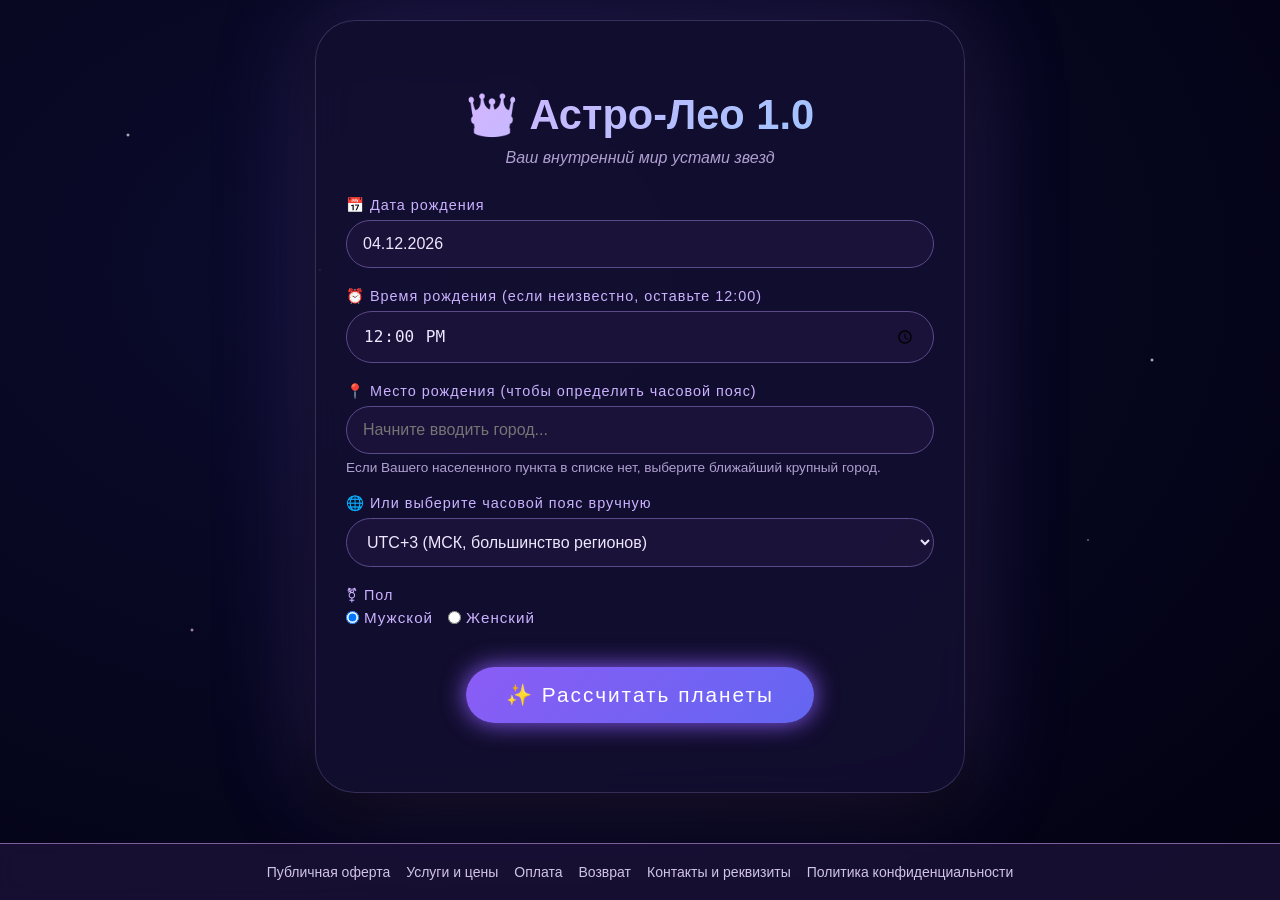
<file: index.html>
<!DOCTYPE html>
<html lang="ru">
<head>
    <meta charset="UTF-8">
    <meta name="viewport" content="width=device-width, initial-scale=1.0">
    <title>🌌 Астробот: Солнце, Луна и личные планеты</title>
    <link rel="stylesheet" href="css/styles.css">
</head>
<body>
     <div id="preloader">
        <div class="spinner"></div>
    </div>
<div class="container">
    <h1>👑 Астро-Лео 1.0</h1>
    <p class="subtitle">Ваш внутренний мир устами звезд</p>

    <div class="form-group">
        <label>📅 Дата рождения</label>
        <input type="text" id="birthDate" placeholder="ДД.ММ.ГГГГ" inputmode="numeric" maxlength="10" autocomplete="bday">
    </div>
    <div class="form-group">
        <label>⏰ Время рождения (если неизвестно, оставьте 12:00)</label>
        <input type="time" id="birthTime" value="12:00">
    </div>
    <div class="form-group">
        <label>📍 Место рождения (чтобы определить часовой пояс)</label>
        <input type="text" id="cityInput" placeholder="Начните вводить город..." autocomplete="off">
        <div class="suggestions" id="suggestionsList"></div>
        <div class="city-tz-info" id="cityTzInfo"></div>
        <div class="hint">Если Вашего населенного пункта в списке нет, выберите ближайший крупный город.</div>
    </div>
    <div class="form-group">
        <label>🌐 Или выберите часовой пояс вручную</label>
        <select id="timezoneOffset">
            <option value="-12">UTC−12</option>
            <option value="-11">UTC−11</option>
            <option value="-10">UTC−10</option>
            <option value="-9">UTC−9</option>
            <option value="-8">UTC−8</option>
            <option value="-7">UTC−7</option>
            <option value="-6">UTC−6</option>
            <option value="-5">UTC−5</option>
            <option value="-4">UTC−4</option>
            <option value="-3">UTC−3</option>
            <option value="-2">UTC−2</option>
            <option value="-1">UTC−1</option>
            <option value="0">UTC±0</option>
            <option value="1">UTC+1</option>
            <option value="2">UTC+2 (Калининград)</option>
            <option value="3" selected>UTC+3 (МСК, большинство регионов)</option>
            <option value="4">UTC+4 (Самара и др.)</option>
            <option value="5">UTC+5 (Екатеринбург, Пермь и др.)</option>
            <option value="6">UTC+6 (Омск и др.)</option>
            <option value="7">UTC+7 (Новосибирск, Красноярск и др.)</option>
            <option value="8">UTC+8 (Иркутск и др.)</option>
            <option value="9">UTC+9 (Якутск, Забайкалье и др.)</option>
            <option value="10">UTC+10 (Владивосток и др.)</option>
            <option value="11">UTC+11 (Магадан, Сахалин)</option>
            <option value="12">UTC+12 (Камчатка, Чукотка)</option>
        </select>
    </div>
    <div class="form-group">
        <label>⚧ Пол</label>
        <div class="radio-group">
            <label class="radio-label"><input type="radio" name="gender" value="male" checked> Мужской</label>
            <label class="radio-label"><input type="radio" name="gender" value="female"> Женский</label>
        </div>
    </div>

    <button id="calculateBtn">✨ Рассчитать планеты</button>
    <div id="resultContainer" class="result" style="display:none;"></div>
    <div id="errorContainer" class="error" style="display:none;"></div>

</div>
<footer class="site-footer">
  <div class="footer-links">
    <a href="offer.html">Публичная оферта</a>
    <a href="terms.html">Услуги и цены</a>
    <a href="payment.html">Оплата</a>
    <a href="refund.html">Возврат</a>
    <a href="contacts.html">Контакты и реквизиты</a>
    <a href="pirvacy.html">Политика конфиденциальности</a>
  </div>
</footer>
<script src="spacetime.min.js"></script>
<script src="astronomy.browser.min.js"></script>
<script src="js/cities.js"></script>
<script src="js/astrology.js"></script>
<script src="js/main.js"></script>

</body>
</html>
</file>
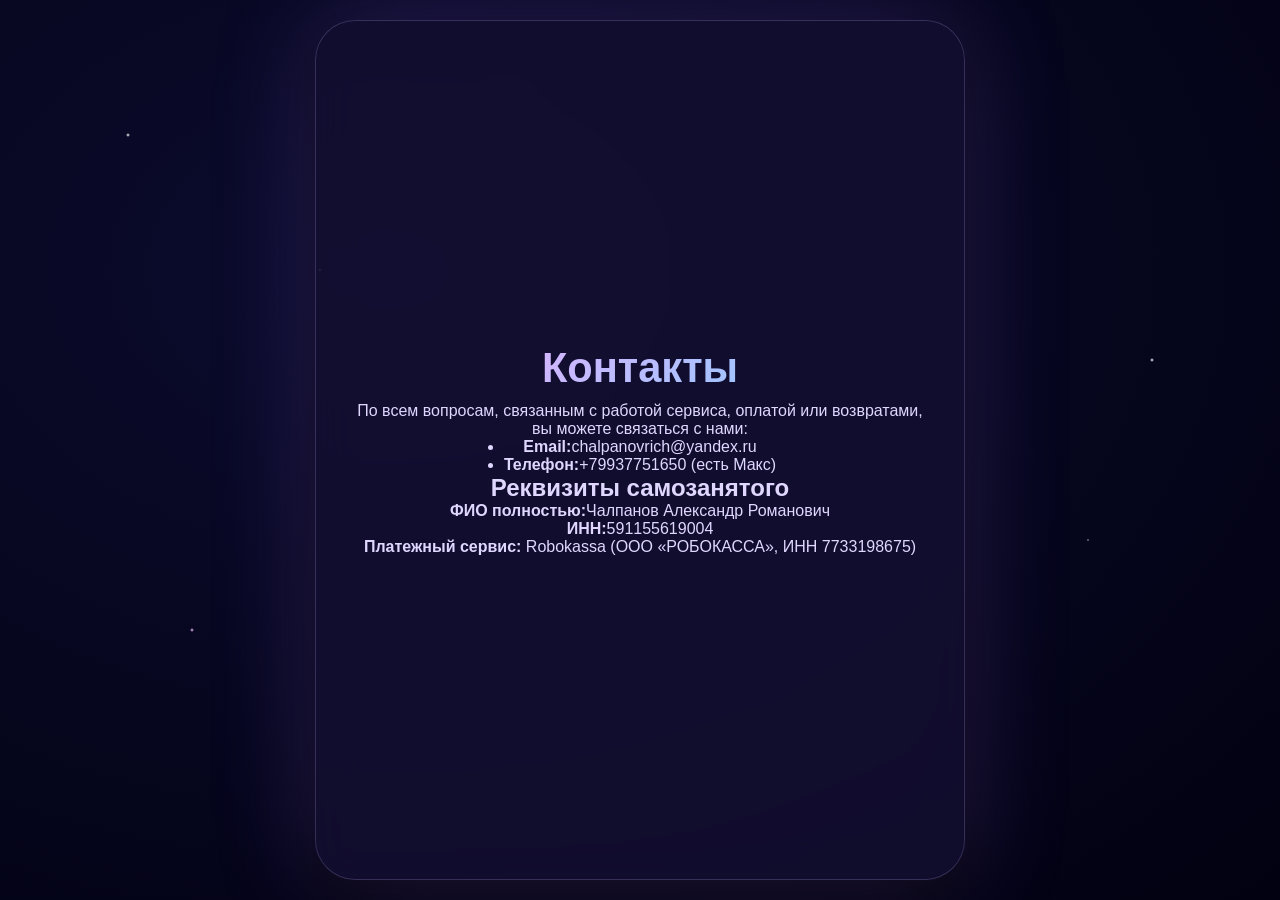
<file: contacts.html>
<!DOCTYPE html>
<html lang="ru">
<head>
    <meta charset="UTF-8">
    <title>Контакты и реквизиты — AstroLeo</title>
    <link rel="stylesheet" href="css/styles.css">
</head>
<body>
    <main class="container">
        <h1>Контакты</h1>
        <p>По всем вопросам, связанным с работой сервиса, оплатой или возвратами, вы можете связаться с нами:</p>
        <ul>
            <li><strong>Email:</strong>chalpanovrich@yandex.ru</li>
            <li><strong>Телефон:</strong>+79937751650 (есть Макс)</li>
            <!-- можно добавить другие способы -->
        </ul>

        <h2>Реквизиты самозанятого</h2>
        <p><strong>ФИО полностью:</strong>Чалпанов Александр Романович</p>
        <p><strong>ИНН:</strong>591155619004</p>
        <p><strong>Платежный сервис:</strong> Robokassa (ООО «РОБОКАССА», ИНН 7733198675)</p>
    </main>
</body>
</html>
</file>
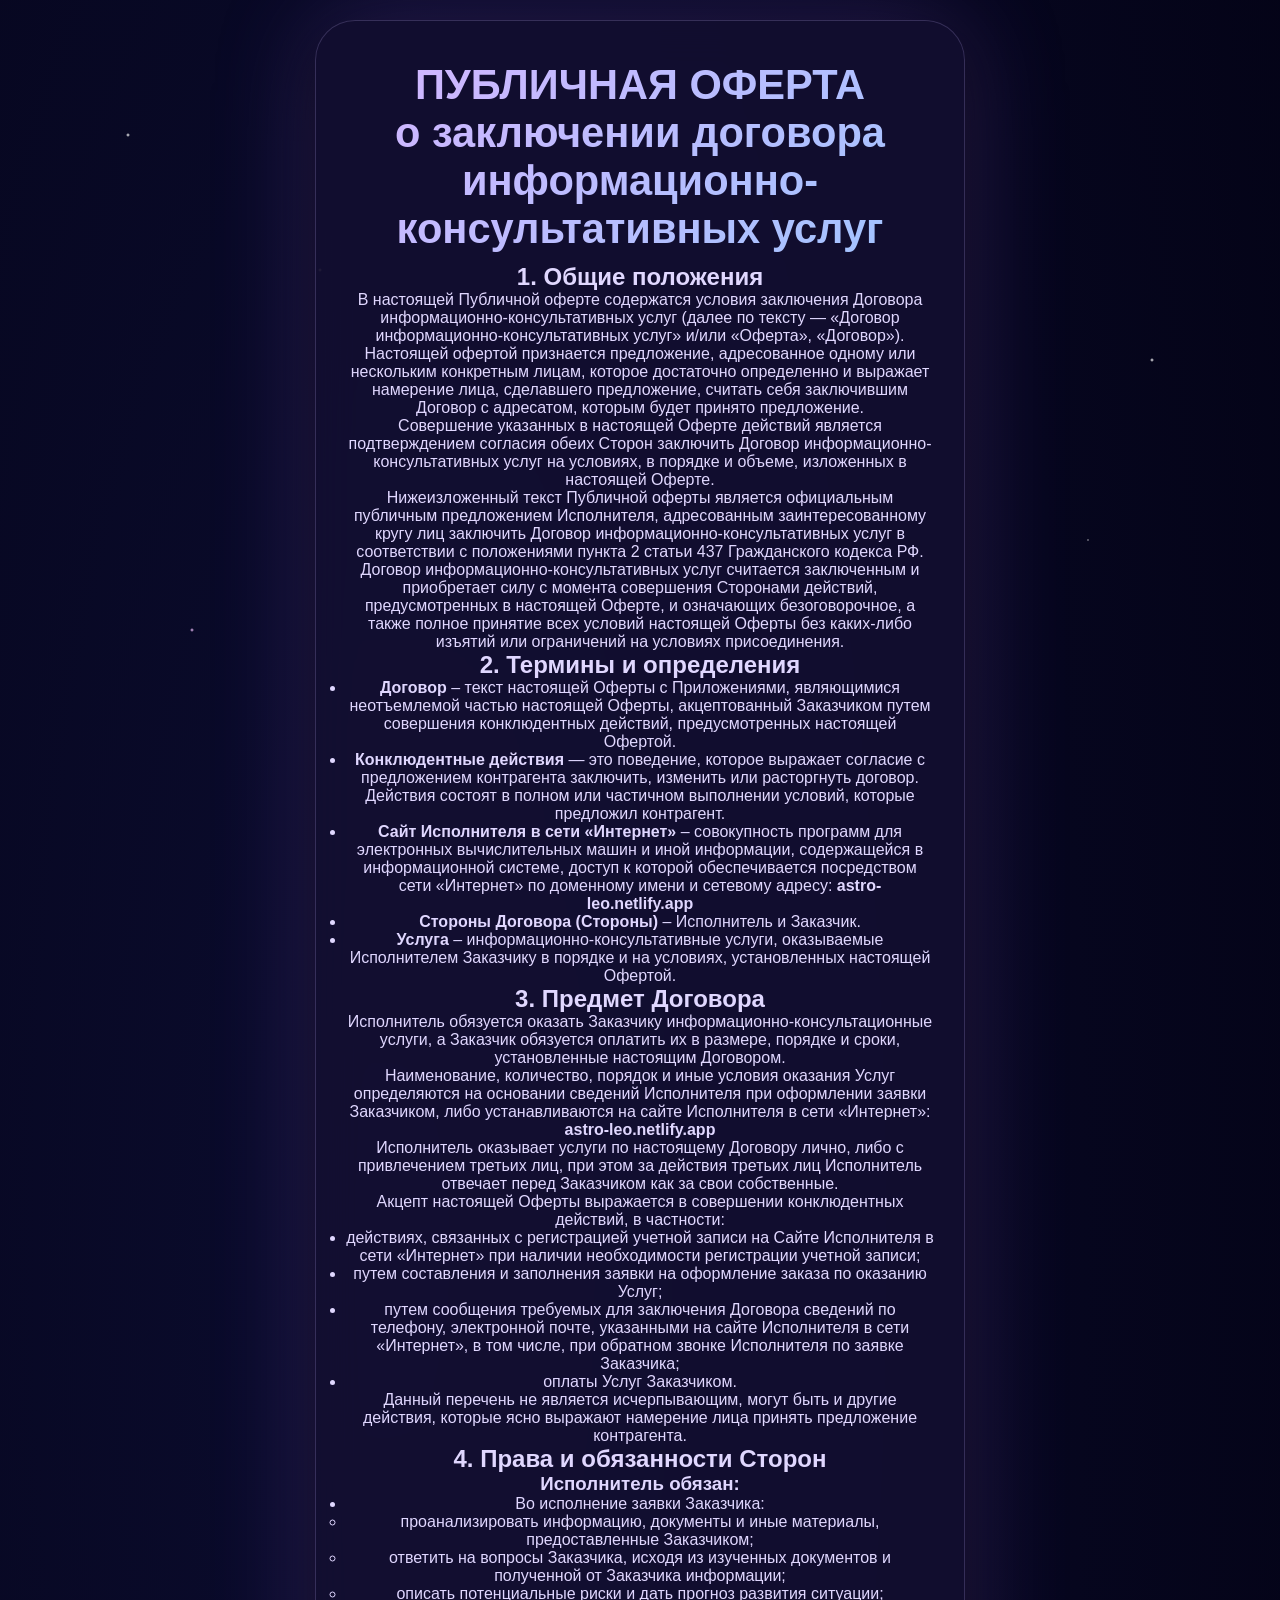
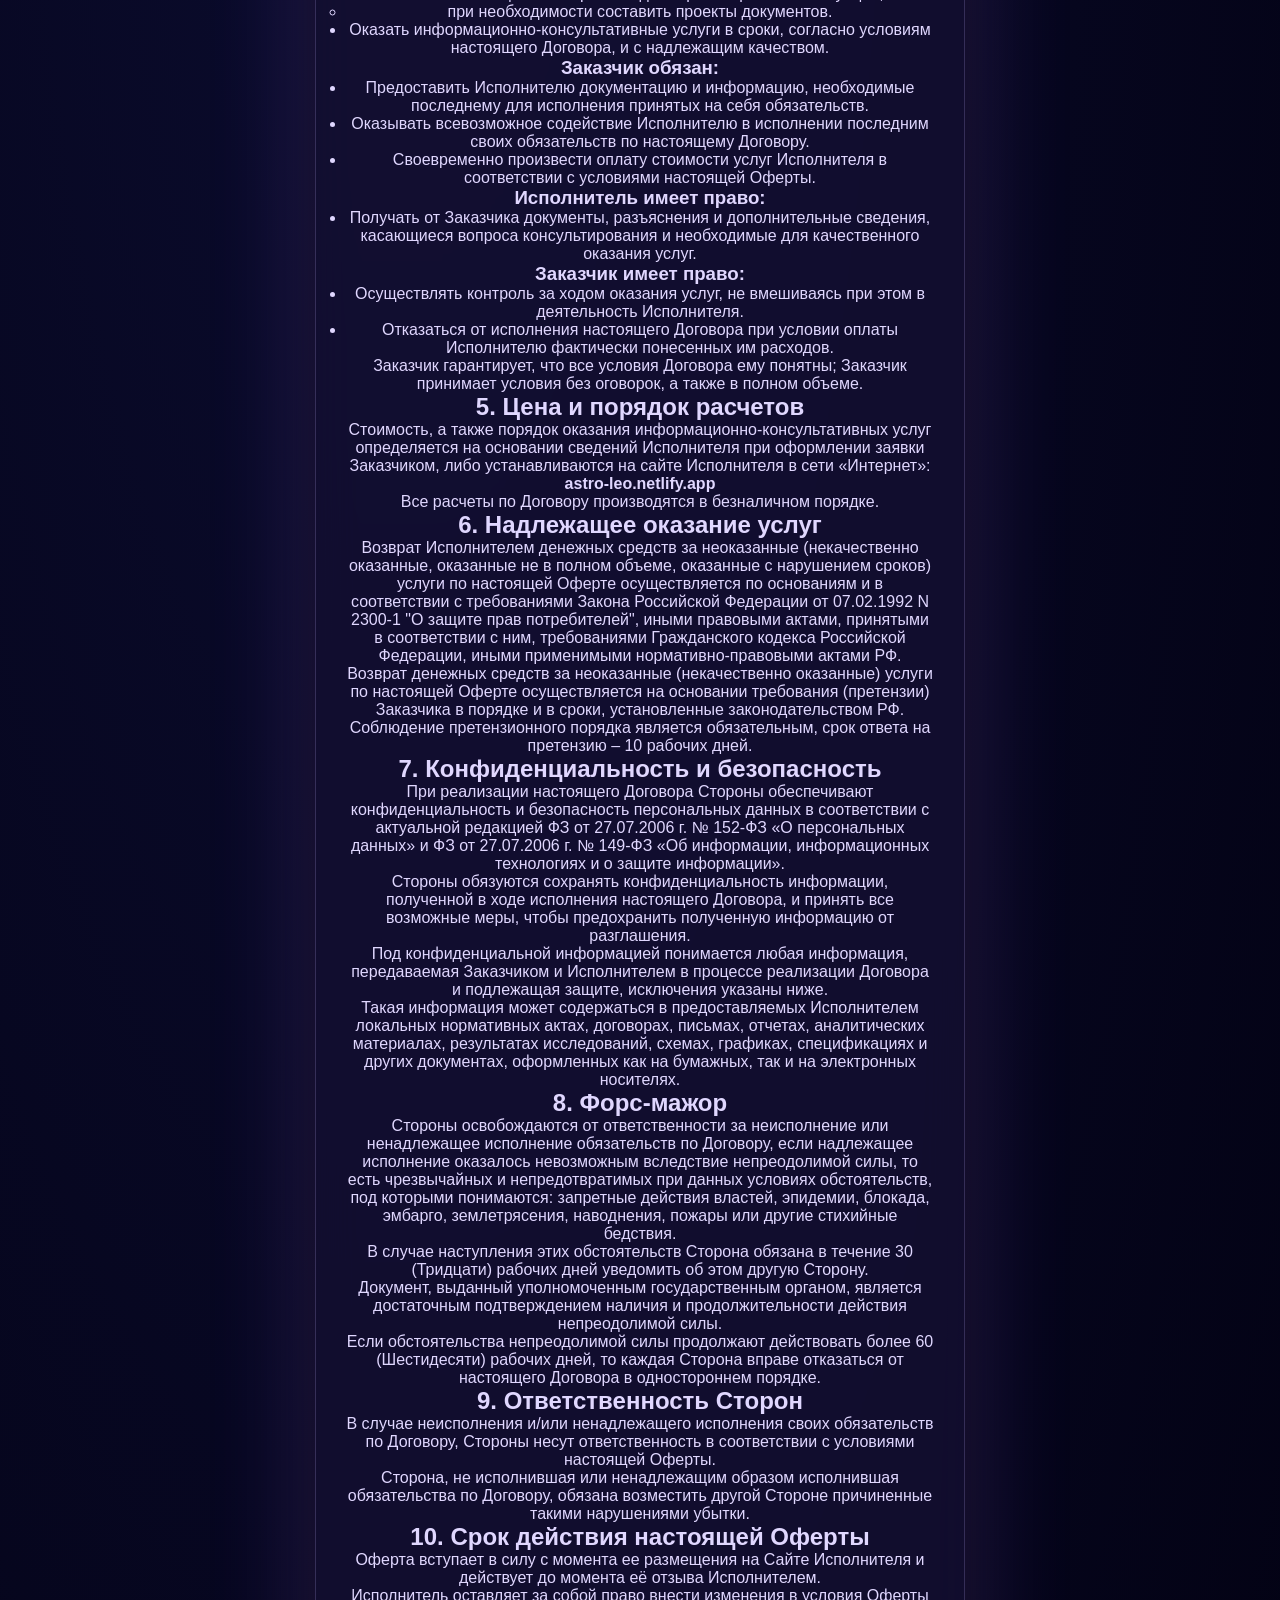
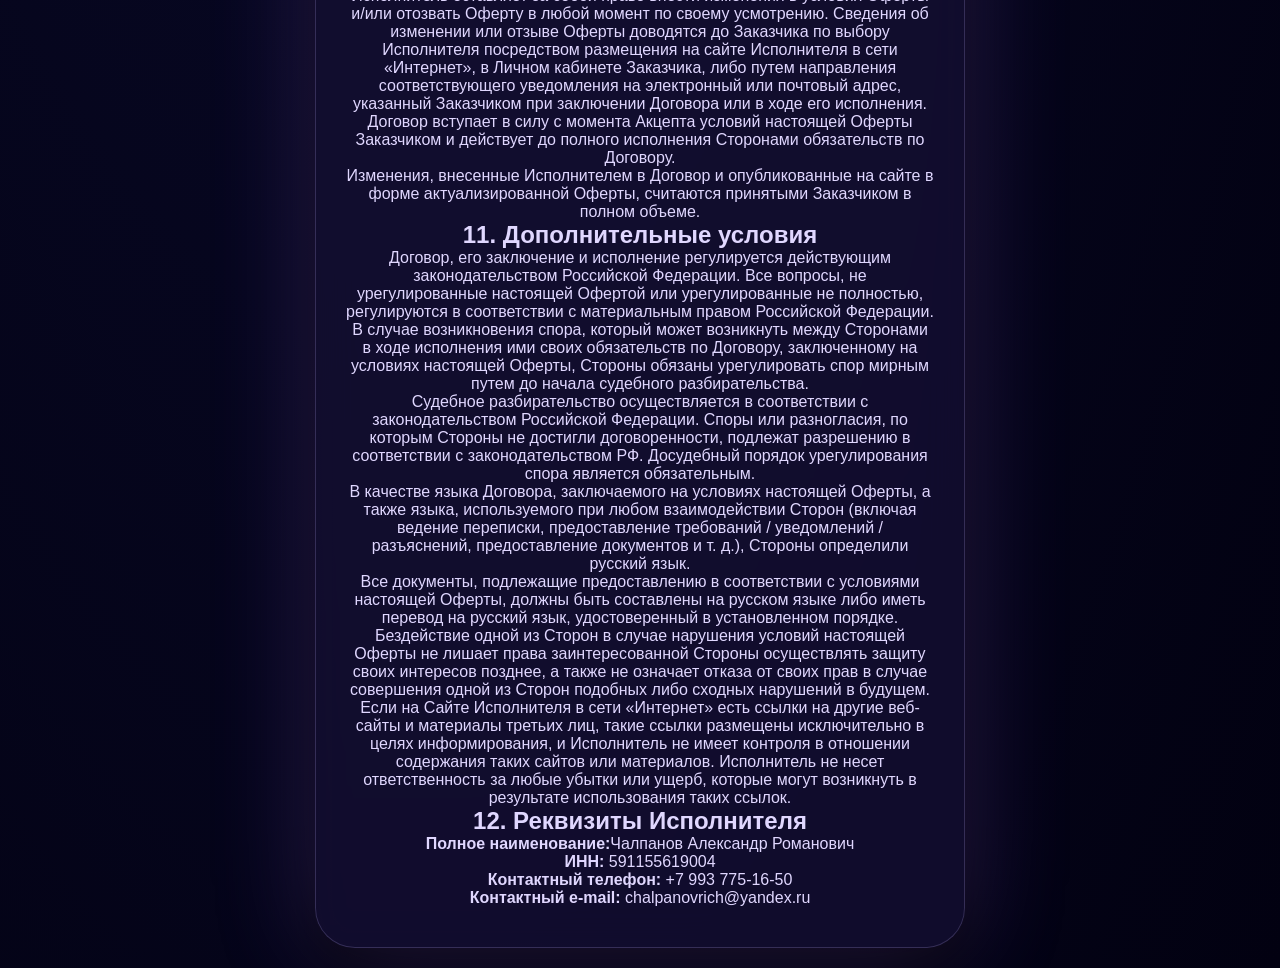
<file: offer.html>
<!DOCTYPE html>
<html lang="ru">
<head>
    <meta charset="UTF-8">
    <meta name="viewport" content="width=device-width, initial-scale=1.0">
    <title>Публичная оферта — AstroLeo</title>
    <link rel="stylesheet" href="css/styles.css">
</head>
<body>
    <main class="container">
        <h1>ПУБЛИЧНАЯ ОФЕРТА<br>о заключении договора информационно-консультативных услуг</h1>

        <h2>1. Общие положения</h2>
        <p>В настоящей Публичной оферте содержатся условия заключения Договора информационно-консультативных услуг (далее по тексту — «Договор информационно-консультативных услуг» и/или «Оферта», «Договор»). Настоящей офертой признается предложение, адресованное одному или нескольким конкретным лицам, которое достаточно определенно и выражает намерение лица, сделавшего предложение, считать себя заключившим Договор с адресатом, которым будет принято предложение.</p>
        <p>Совершение указанных в настоящей Оферте действий является подтверждением согласия обеих Сторон заключить Договор информационно-консультативных услуг на условиях, в порядке и объеме, изложенных в настоящей Оферте.</p>
        <p>Нижеизложенный текст Публичной оферты является официальным публичным предложением Исполнителя, адресованным заинтересованному кругу лиц заключить Договор информационно-консультативных услуг в соответствии с положениями пункта 2 статьи 437 Гражданского кодекса РФ.</p>
        <p>Договор информационно-консультативных услуг считается заключенным и приобретает силу с момента совершения Сторонами действий, предусмотренных в настоящей Оферте, и означающих безоговорочное, а также полное принятие всех условий настоящей Оферты без каких-либо изъятий или ограничений на условиях присоединения.</p>

        <h2>2. Термины и определения</h2>
        <ul>
            <li><strong>Договор</strong> – текст настоящей Оферты с Приложениями, являющимися неотъемлемой частью настоящей Оферты, акцептованный Заказчиком путем совершения конклюдентных действий, предусмотренных настоящей Офертой.</li>
            <li><strong>Конклюдентные действия</strong> — это поведение, которое выражает согласие с предложением контрагента заключить, изменить или расторгнуть договор. Действия состоят в полном или частичном выполнении условий, которые предложил контрагент.</li>
            <li><strong>Сайт Исполнителя в сети «Интернет»</strong> – совокупность программ для электронных вычислительных машин и иной информации, содержащейся в информационной системе, доступ к которой обеспечивается посредством сети «Интернет» по доменному имени и сетевому адресу: <strong>astro-leo.netlify.app</strong></li>
            <li><strong>Стороны Договора (Стороны)</strong> – Исполнитель и Заказчик.</li>
            <li><strong>Услуга</strong> – информационно-консультативные услуги, оказываемые Исполнителем Заказчику в порядке и на условиях, установленных настоящей Офертой.</li>
        </ul>

        <h2>3. Предмет Договора</h2>
        <p>Исполнитель обязуется оказать Заказчику информационно-консультационные услуги, а Заказчик обязуется оплатить их в размере, порядке и сроки, установленные настоящим Договором.</p>
        <p>Наименование, количество, порядок и иные условия оказания Услуг определяются на основании сведений Исполнителя при оформлении заявки Заказчиком, либо устанавливаются на сайте Исполнителя в сети «Интернет»: <strong>astro-leo.netlify.app</strong></p>
        <p>Исполнитель оказывает услуги по настоящему Договору лично, либо с привлечением третьих лиц, при этом за действия третьих лиц Исполнитель отвечает перед Заказчиком как за свои собственные.</p>
        <p>Акцепт настоящей Оферты выражается в совершении конклюдентных действий, в частности:</p>
        <ul>
            <li>действиях, связанных с регистрацией учетной записи на Сайте Исполнителя в сети «Интернет» при наличии необходимости регистрации учетной записи;</li>
            <li>путем составления и заполнения заявки на оформление заказа по оказанию Услуг;</li>
            <li>путем сообщения требуемых для заключения Договора сведений по телефону, электронной почте, указанными на сайте Исполнителя в сети «Интернет», в том числе, при обратном звонке Исполнителя по заявке Заказчика;</li>
            <li>оплаты Услуг Заказчиком.</li>
        </ul>
        <p>Данный перечень не является исчерпывающим, могут быть и другие действия, которые ясно выражают намерение лица принять предложение контрагента.</p>

        <h2>4. Права и обязанности Сторон</h2>
        <h3>Исполнитель обязан:</h3>
        <ul>
            <li>Во исполнение заявки Заказчика:
                <ul>
                    <li>проанализировать информацию, документы и иные материалы, предоставленные Заказчиком;</li>
                    <li>ответить на вопросы Заказчика, исходя из изученных документов и полученной от Заказчика информации;</li>
                    <li>описать потенциальные риски и дать прогноз развития ситуации;</li>
                    <li>при необходимости составить проекты документов.</li>
                </ul>
            </li>
            <li>Оказать информационно-консультативные услуги в сроки, согласно условиям настоящего Договора, и с надлежащим качеством.</li>
        </ul>

        <h3>Заказчик обязан:</h3>
        <ul>
            <li>Предоставить Исполнителю документацию и информацию, необходимые последнему для исполнения принятых на себя обязательств.</li>
            <li>Оказывать всевозможное содействие Исполнителю в исполнении последним своих обязательств по настоящему Договору.</li>
            <li>Своевременно произвести оплату стоимости услуг Исполнителя в соответствии с условиями настоящей Оферты.</li>
        </ul>

        <h3>Исполнитель имеет право:</h3>
        <ul>
            <li>Получать от Заказчика документы, разъяснения и дополнительные сведения, касающиеся вопроса консультирования и необходимые для качественного оказания услуг.</li>
        </ul>

        <h3>Заказчик имеет право:</h3>
        <ul>
            <li>Осуществлять контроль за ходом оказания услуг, не вмешиваясь при этом в деятельность Исполнителя.</li>
            <li>Отказаться от исполнения настоящего Договора при условии оплаты Исполнителю фактически понесенных им расходов.</li>
        </ul>
        <p>Заказчик гарантирует, что все условия Договора ему понятны; Заказчик принимает условия без оговорок, а также в полном объеме.</p>

        <h2>5. Цена и порядок расчетов</h2>
        <p>Стоимость, а также порядок оказания информационно-консультативных услуг определяется на основании сведений Исполнителя при оформлении заявки Заказчиком, либо устанавливаются на сайте Исполнителя в сети «Интернет»: <strong>astro-leo.netlify.app</strong></p>
        <p>Все расчеты по Договору производятся в безналичном порядке.</p>

        <h2>6. Надлежащее оказание услуг</h2>
        <p>Возврат Исполнителем денежных средств за неоказанные (некачественно оказанные, оказанные не в полном объеме, оказанные с нарушением сроков) услуги по настоящей Оферте осуществляется по основаниям и в соответствии с требованиями Закона Российской Федерации от 07.02.1992 N 2300-1 "О защите прав потребителей", иными правовыми актами, принятыми в соответствии с ним, требованиями Гражданского кодекса Российской Федерации, иными применимыми нормативно-правовыми актами РФ.</p>
        <p>Возврат денежных средств за неоказанные (некачественно оказанные) услуги по настоящей Оферте осуществляется на основании требования (претензии) Заказчика в порядке и в сроки, установленные законодательством РФ. Соблюдение претензионного порядка является обязательным, срок ответа на претензию – 10 рабочих дней.</p>

        <h2>7. Конфиденциальность и безопасность</h2>
        <p>При реализации настоящего Договора Стороны обеспечивают конфиденциальность и безопасность персональных данных в соответствии с актуальной редакцией ФЗ от 27.07.2006 г. № 152-ФЗ «О персональных данных» и ФЗ от 27.07.2006 г. № 149-ФЗ «Об информации, информационных технологиях и о защите информации».</p>
        <p>Стороны обязуются сохранять конфиденциальность информации, полученной в ходе исполнения настоящего Договора, и принять все возможные меры, чтобы предохранить полученную информацию от разглашения.</p>
        <p>Под конфиденциальной информацией понимается любая информация, передаваемая Заказчиком и Исполнителем в процессе реализации Договора и подлежащая защите, исключения указаны ниже.</p>
        <p>Такая информация может содержаться в предоставляемых Исполнителем локальных нормативных актах, договорах, письмах, отчетах, аналитических материалах, результатах исследований, схемах, графиках, спецификациях и других документах, оформленных как на бумажных, так и на электронных носителях.</p>

        <h2>8. Форс-мажор</h2>
        <p>Стороны освобождаются от ответственности за неисполнение или ненадлежащее исполнение обязательств по Договору, если надлежащее исполнение оказалось невозможным вследствие непреодолимой силы, то есть чрезвычайных и непредотвратимых при данных условиях обстоятельств, под которыми понимаются: запретные действия властей, эпидемии, блокада, эмбарго, землетрясения, наводнения, пожары или другие стихийные бедствия.</p>
        <p>В случае наступления этих обстоятельств Сторона обязана в течение 30 (Тридцати) рабочих дней уведомить об этом другую Сторону.</p>
        <p>Документ, выданный уполномоченным государственным органом, является достаточным подтверждением наличия и продолжительности действия непреодолимой силы.</p>
        <p>Если обстоятельства непреодолимой силы продолжают действовать более 60 (Шестидесяти) рабочих дней, то каждая Сторона вправе отказаться от настоящего Договора в одностороннем порядке.</p>

        <h2>9. Ответственность Сторон</h2>
        <p>В случае неисполнения и/или ненадлежащего исполнения своих обязательств по Договору, Стороны несут ответственность в соответствии с условиями настоящей Оферты.</p>
        <p>Сторона, не исполнившая или ненадлежащим образом исполнившая обязательства по Договору, обязана возместить другой Стороне причиненные такими нарушениями убытки.</p>

        <h2>10. Срок действия настоящей Оферты</h2>
        <p>Оферта вступает в силу с момента ее размещения на Сайте Исполнителя и действует до момента её отзыва Исполнителем.</p>
        <p>Исполнитель оставляет за собой право внести изменения в условия Оферты и/или отозвать Оферту в любой момент по своему усмотрению. Сведения об изменении или отзыве Оферты доводятся до Заказчика по выбору Исполнителя посредством размещения на сайте Исполнителя в сети «Интернет», в Личном кабинете Заказчика, либо путем направления соответствующего уведомления на электронный или почтовый адрес, указанный Заказчиком при заключении Договора или в ходе его исполнения.</p>
        <p>Договор вступает в силу с момента Акцепта условий настоящей Оферты Заказчиком и действует до полного исполнения Сторонами обязательств по Договору.</p>
        <p>Изменения, внесенные Исполнителем в Договор и опубликованные на сайте в форме актуализированной Оферты, считаются принятыми Заказчиком в полном объеме.</p>

        <h2>11. Дополнительные условия</h2>
        <p>Договор, его заключение и исполнение регулируется действующим законодательством Российской Федерации. Все вопросы, не урегулированные настоящей Офертой или урегулированные не полностью, регулируются в соответствии с материальным правом Российской Федерации.</p>
        <p>В случае возникновения спора, который может возникнуть между Сторонами в ходе исполнения ими своих обязательств по Договору, заключенному на условиях настоящей Оферты, Стороны обязаны урегулировать спор мирным путем до начала судебного разбирательства.</p>
        <p>Судебное разбирательство осуществляется в соответствии с законодательством Российской Федерации. Споры или разногласия, по которым Стороны не достигли договоренности, подлежат разрешению в соответствии с законодательством РФ. Досудебный порядок урегулирования спора является обязательным.</p>
        <p>В качестве языка Договора, заключаемого на условиях настоящей Оферты, а также языка, используемого при любом взаимодействии Сторон (включая ведение переписки, предоставление требований / уведомлений / разъяснений, предоставление документов и т. д.), Стороны определили русский язык.</p>
        <p>Все документы, подлежащие предоставлению в соответствии с условиями настоящей Оферты, должны быть составлены на русском языке либо иметь перевод на русский язык, удостоверенный в установленном порядке.</p>
        <p>Бездействие одной из Сторон в случае нарушения условий настоящей Оферты не лишает права заинтересованной Стороны осуществлять защиту своих интересов позднее, а также не означает отказа от своих прав в случае совершения одной из Сторон подобных либо сходных нарушений в будущем.</p>
        <p>Если на Сайте Исполнителя в сети «Интернет» есть ссылки на другие веб-сайты и материалы третьих лиц, такие ссылки размещены исключительно в целях информирования, и Исполнитель не имеет контроля в отношении содержания таких сайтов или материалов. Исполнитель не несет ответственность за любые убытки или ущерб, которые могут возникнуть в результате использования таких ссылок.</p>

        <h2>12. Реквизиты Исполнителя</h2>
        <p><strong>Полное наименование:</strong>Чалпанов Александр Романович</p>
        <p><strong>ИНН:</strong> 591155619004</p>
        <p><strong>Контактный телефон:</strong> +7 993 775-16-50</p>
        <p><strong>Контактный e-mail:</strong> chalpanovrich@yandex.ru</p>

    </main>
</body>
</html>
</file>
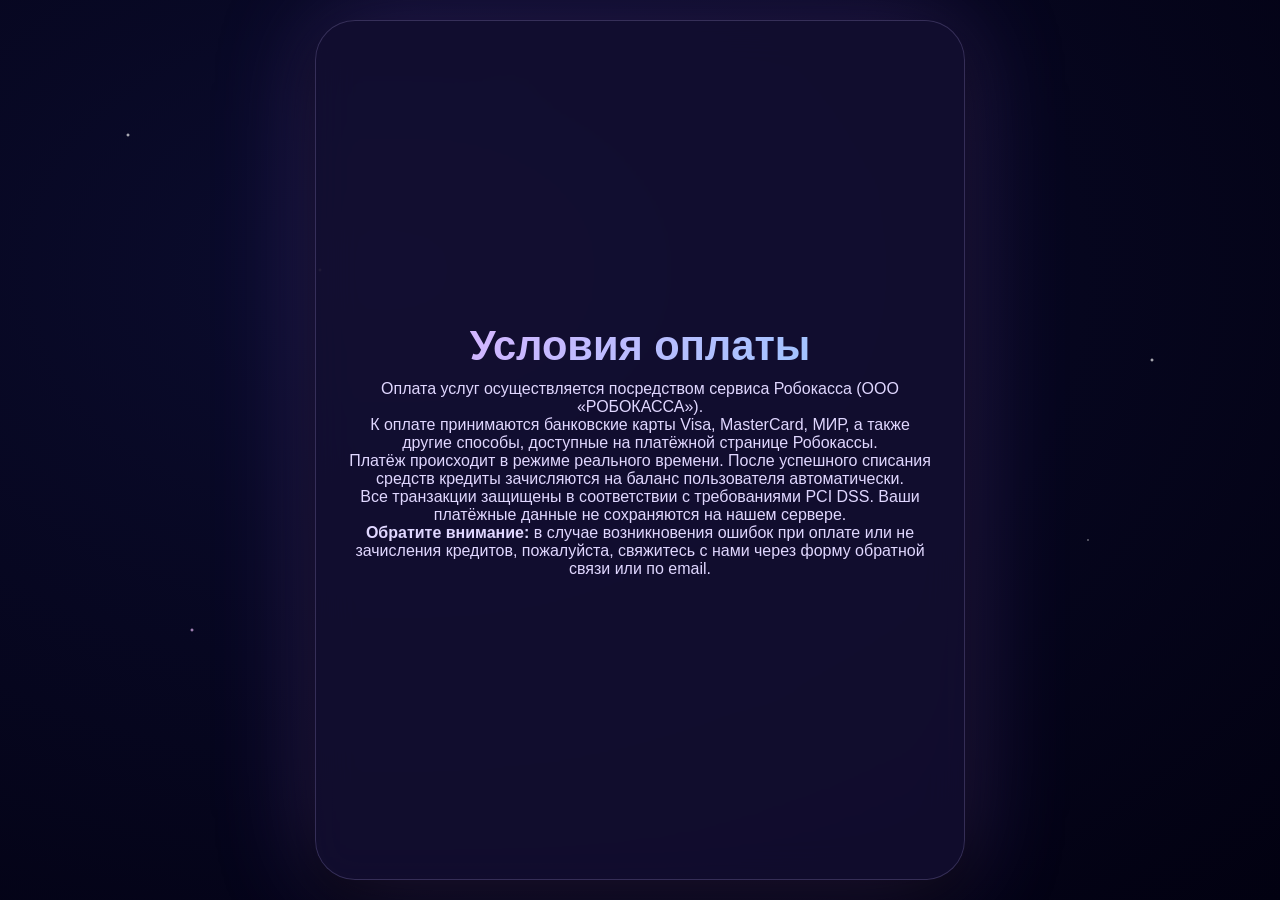
<file: payment.html>
<!DOCTYPE html>
<html lang="ru">
<head>
    <meta charset="UTF-8">
    <title>Оплата — AstroLeo</title>
    <link rel="stylesheet" href="css/styles.css">
</head>
<body>
    <main class="container">
        <h1>Условия оплаты</h1>
        <p>Оплата услуг осуществляется посредством сервиса Робокасса (ООО «РОБОКАССА»).</p>
        <p>К оплате принимаются банковские карты Visa, MasterCard, МИР, а также другие способы, доступные на платёжной странице Робокассы.</p>
        <p>Платёж происходит в режиме реального времени. После успешного списания средств кредиты зачисляются на баланс пользователя автоматически.</p>
        <p>Все транзакции защищены в соответствии с требованиями PCI DSS. Ваши платёжные данные не сохраняются на нашем сервере.</p>
        <p><strong>Обратите внимание:</strong> в случае возникновения ошибок при оплате или не зачисления кредитов, пожалуйста, свяжитесь с нами через форму обратной связи или по email.</p>
    </main>
</body>
</html>
</file>
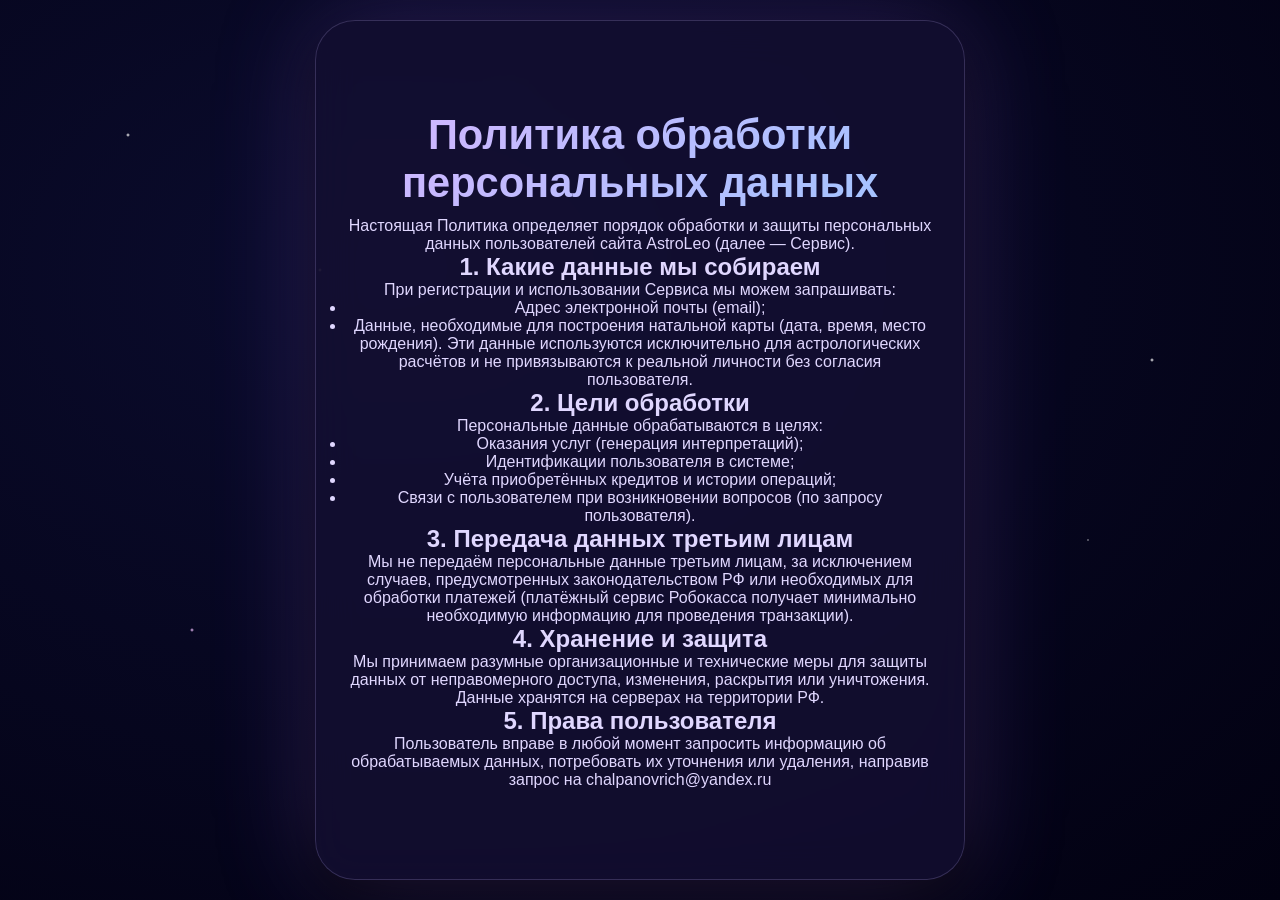
<file: pirvacy.html>
<!DOCTYPE html>
<html lang="ru">
<head>
    <meta charset="UTF-8">
    <title>Политика обработки персональных данных — AstroLeo</title>
    <link rel="stylesheet" href="css/styles.css">
</head>
<body>
    <main class="container">
        <h1>Политика обработки персональных данных</h1>
        <p>Настоящая Политика определяет порядок обработки и защиты персональных данных пользователей сайта AstroLeo (далее — Сервис).</p>

        <h2>1. Какие данные мы собираем</h2>
        <p>При регистрации и использовании Сервиса мы можем запрашивать:</p>
        <ul>
            <li>Адрес электронной почты (email);</li>
            <li>Данные, необходимые для построения натальной карты (дата, время, место рождения). Эти данные используются исключительно для астрологических расчётов и не привязываются к реальной личности без согласия пользователя.</li>
        </ul>

        <h2>2. Цели обработки</h2>
        <p>Персональные данные обрабатываются в целях:</p>
        <ul>
            <li>Оказания услуг (генерация интерпретаций);</li>
            <li>Идентификации пользователя в системе;</li>
            <li>Учёта приобретённых кредитов и истории операций;</li>
            <li>Связи с пользователем при возникновении вопросов (по запросу пользователя).</li>
        </ul>

        <h2>3. Передача данных третьим лицам</h2>
        <p>Мы не передаём персональные данные третьим лицам, за исключением случаев, предусмотренных законодательством РФ или необходимых для обработки платежей (платёжный сервис Робокасса получает минимально необходимую информацию для проведения транзакции).</p>

        <h2>4. Хранение и защита</h2>
        <p>Мы принимаем разумные организационные и технические меры для защиты данных от неправомерного доступа, изменения, раскрытия или уничтожения. Данные хранятся на серверах на территории РФ.</p>

        <h2>5. Права пользователя</h2>
        <p>Пользователь вправе в любой момент запросить информацию об обрабатываемых данных, потребовать их уточнения или удаления, направив запрос на chalpanovrich@yandex.ru</p>
    </main>
</body>
</html>
</file>
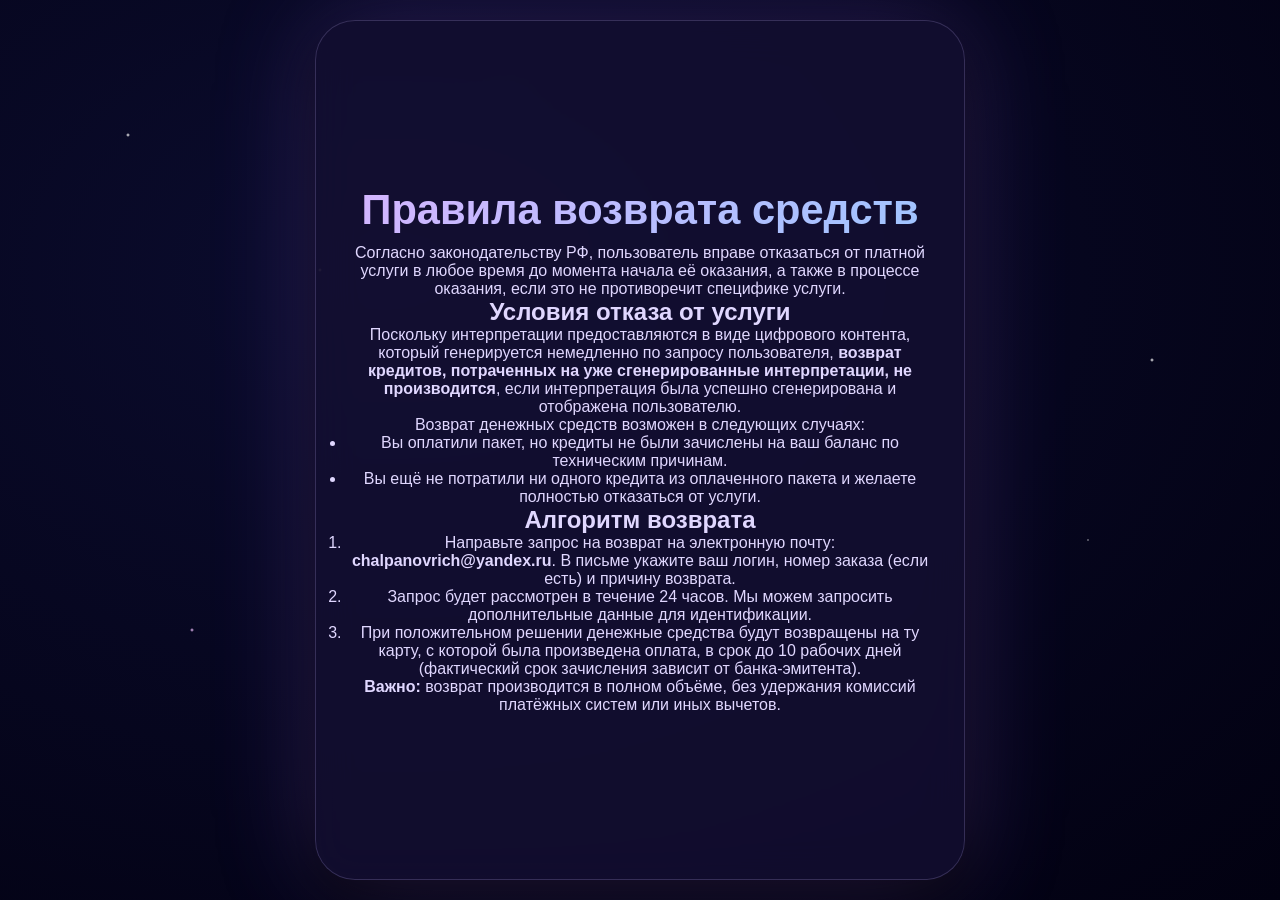
<file: refund.html>
<!DOCTYPE html>
<html lang="ru">
<head>
    <meta charset="UTF-8">
    <title>Возврат средств — AstroLeo</title>
    <link rel="stylesheet" href="css/styles.css">
</head>
<body>
    <main class="container">
        <h1>Правила возврата средств</h1>
        <p>Согласно законодательству РФ, пользователь вправе отказаться от платной услуги в любое время до момента начала её оказания, а также в процессе оказания, если это не противоречит специфике услуги.</p>

        <h2>Условия отказа от услуги</h2>
        <p>Поскольку интерпретации предоставляются в виде цифрового контента, который генерируется немедленно по запросу пользователя, <strong>возврат кредитов, потраченных на уже сгенерированные интерпретации, не производится</strong>, если интерпретация была успешно сгенерирована и отображена пользователю.</p>
        <p>Возврат денежных средств возможен в следующих случаях:</p>
        <ul>
            <li>Вы оплатили пакет, но кредиты не были зачислены на ваш баланс по техническим причинам.</li>
            <li>Вы ещё не потратили ни одного кредита из оплаченного пакета и желаете полностью отказаться от услуги.</li>
        </ul>

        <h2>Алгоритм возврата</h2>
        <ol>
            <li>Направьте запрос на возврат на электронную почту: <strong>chalpanovrich@yandex.ru</strong>. В письме укажите ваш логин, номер заказа (если есть) и причину возврата.</li>
            <li>Запрос будет рассмотрен в течение 24 часов. Мы можем запросить дополнительные данные для идентификации.</li>
            <li>При положительном решении денежные средства будут возвращены на ту карту, с которой была произведена оплата, в срок до 10 рабочих дней (фактический срок зачисления зависит от банка-эмитента).</li>
        </ol>

        <p><strong>Важно:</strong> возврат производится в полном объёме, без удержания комиссий платёжных систем или иных вычетов.</p>
    </main>
</body>
</html>
</file>
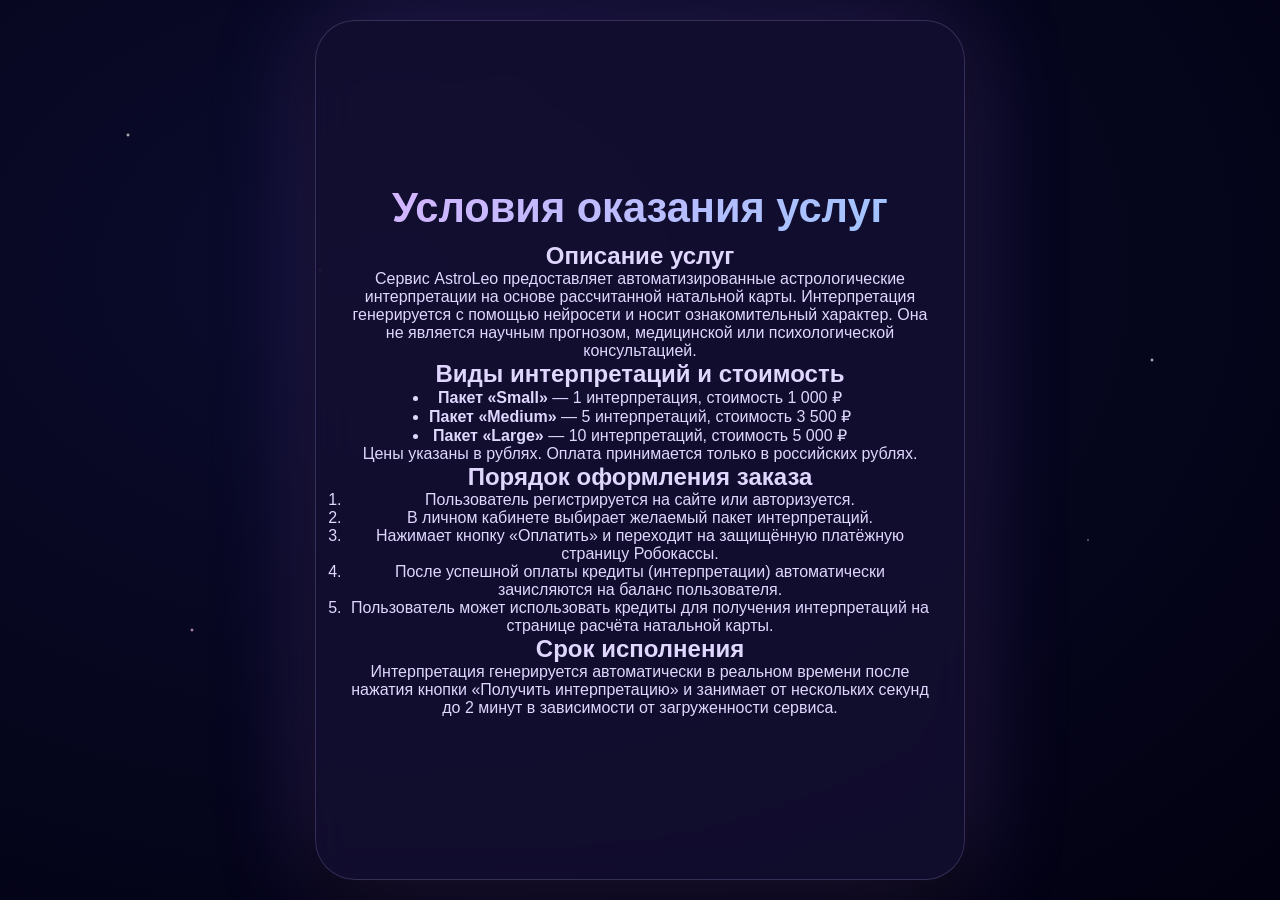
<file: terms.html>
<!DOCTYPE html>
<html lang="ru">
<head>
    <meta charset="UTF-8">
    <title>Условия оказания услуг — AstroLeo</title>
    <link rel="stylesheet" href="css/styles.css">
</head>
<body>
    <main class="container">
        <h1>Условия оказания услуг</h1>

        <h2>Описание услуг</h2>
        <p>Сервис AstroLeo предоставляет автоматизированные астрологические интерпретации на основе рассчитанной натальной карты. Интерпретация генерируется с помощью нейросети и носит ознакомительный характер. Она не является научным прогнозом, медицинской или психологической консультацией.</p>

        <h2>Виды интерпретаций и стоимость</h2>
        <ul>
            <li><strong>Пакет «Small»</strong> — 1 интерпретация, стоимость 1 000 ₽</li>
            <li><strong>Пакет «Medium»</strong> — 5 интерпретаций, стоимость 3 500 ₽</li>
            <li><strong>Пакет «Large»</strong> — 10 интерпретаций, стоимость 5 000 ₽</li>
        </ul>
        <p>Цены указаны в рублях. Оплата принимается только в российских рублях.</p>

        <h2>Порядок оформления заказа</h2>
        <ol>
            <li>Пользователь регистрируется на сайте или авторизуется.</li>
            <li>В личном кабинете выбирает желаемый пакет интерпретаций.</li>
            <li>Нажимает кнопку «Оплатить» и переходит на защищённую платёжную страницу Робокассы.</li>
            <li>После успешной оплаты кредиты (интерпретации) автоматически зачисляются на баланс пользователя.</li>
            <li>Пользователь может использовать кредиты для получения интерпретаций на странице расчёта натальной карты.</li>
        </ol>

        <h2>Срок исполнения</h2>
        <p>Интерпретация генерируется автоматически в реальном времени после нажатия кнопки «Получить интерпретацию» и занимает от нескольких секунд до 2 минут в зависимости от загруженности сервиса.</p>
    </main>
</body>
</html>
</file>
<file: css/styles.css>
/* === Сброс и базовые настройки === */
* {
  margin: 0;
  padding: 0;
  box-sizing: border-box;
}

body {
  min-height: 100vh;
  background: radial-gradient(ellipse at 30% 30%, #0b0c2e, #020111);
  display: flex;
  flex-direction: column;          /* элементы располагаются сверху вниз */
  font-family: 'Segoe UI', 'Helvetica Neue', sans-serif;
  color: #e0d7ff;
  position: relative;
  margin: 0;
}

/* Звёздный фон (псевдоэлемент) */
body::before {
  content: '';
  position: fixed;
  top: 0;
  left: 0;
  width: 100%;
  height: 100%;
  background: transparent;
  background-image:
    radial-gradient(2px 2px at 10% 15%, white, transparent),
    radial-gradient(2px 2px at 25% 30%, #f8e3a0, transparent),
    radial-gradient(2px 2px at 40% 10%, white, transparent),
    radial-gradient(1px 1px at 55% 45%, #cfa8ff, transparent),
    radial-gradient(2px 2px at 70% 20%, #aaccff, transparent),
    radial-gradient(1px 1px at 85% 60%, white, transparent),
    radial-gradient(2px 2px at 15% 70%, #f0c0ff, transparent),
    radial-gradient(1px 1px at 30% 80%, white, transparent),
    radial-gradient(2px 2px at 60% 75%, #b0e0ff, transparent),
    radial-gradient(2px 2px at 90% 40%, white, transparent);
  pointer-events: none;
}

/* === Основной контейнер === */
.container {
  flex: 1 0 auto;                    /* занимает всё доступное пространство, толкая футер вниз */
  display: flex;
  flex-direction: column;
  justify-content: center;           /* вертикальное центрирование, когда контента мало */
  align-items: center;
  background: rgba(20, 15, 50, 0.8);
  backdrop-filter: blur(20px);
  border-radius: 40px;
  padding: 40px 30px;
  width: 90%;
  max-width: 650px;
  margin: 20px auto;                 /* центрирование по горизонтали и небольшой отступ сверху-снизу */
  box-shadow: 0 0 100px rgba(120, 80, 200, 0.3), 0 20px 40px rgba(0, 0, 0, 0.8);
  border: 1px solid rgba(200, 180, 255, 0.2);
  z-index: 1;
  text-align: center;
}

/* === Типографика === */
h1 {
  font-size: 2.6rem;
  margin-bottom: 10px;
  background: linear-gradient(135deg, #d4b5ff, #a0c4ff);
  -webkit-background-clip: text;
  -webkit-text-fill-color: transparent;
  background-clip: text;
}

.subtitle {
  color: #b0a0d0;
  margin-bottom: 30px;
  font-style: italic;
}

.form-group {
  margin-bottom: 20px;
  text-align: left;
  position: relative;
  width: 100%;
}

label {
  display: block;
  margin-bottom: 6px;
  color: #cbb2ff;
  font-size: 0.9rem;
  letter-spacing: 1px;
}

input,
select {
  width: 100%;
  padding: 14px 16px;
  border-radius: 30px;
  border: 1px solid #5b4a8a;
  background: rgba(30, 20, 60, 0.7);
  color: #f0e6ff;
  font-size: 1rem;
  outline: none;
  transition: 0.3s;
}

input:focus,
select:focus {
  border-color: #b794f4;
  box-shadow: 0 0 15px #9b72f2;
}

option {
  background: #1e143c;
  color: #f0e6ff;
}

.radio-group {
  display: flex;
  gap: 15px;
  margin-top: 5px;
}

.radio-label {
  display: flex;
  align-items: center;
  gap: 5px;
  cursor: pointer;
  color: #cbb2ff;
  font-size: 0.95rem;
}

.radio-label input[type="radio"] {
  width: auto;
  margin: 0;
}

/* === Кнопки === */
button {
  background: linear-gradient(135deg, #8b5cf6, #6366f1);
  border: none;
  color: white;
  font-size: 1.3rem;
  padding: 16px 40px;
  border-radius: 50px;
  cursor: pointer;
  margin-top: 15px;
  letter-spacing: 2px;
  transition: 0.3s;
  box-shadow: 0 0 25px #8b5cf6;
  font-weight: 500;
}

button:hover {
  transform: translateY(-2px);
  box-shadow: 0 0 45px #a78bfa;
}

/* === Карточки результатов === */
.result {
  margin-top: 30px;
  animation: fadeIn 0.6s;
}

.card {
  background: rgba(50, 30, 80, 0.5);
  backdrop-filter: blur(10px);
  border-radius: 30px;
  padding: 20px;
  margin: 15px 0;
  border: 1px solid #7b5e9c;
  text-align: left;
}

.card h3 {
  color: #f0d9ff;
  margin-bottom: 10px;
}

.sign-icon {
  font-size: 2rem;
}

.description {
  color: #d1c4e9;
  line-height: 1.6;
  margin-bottom: 10px;
}

.toggle-details {
  background: none;
  border: 1px solid #8b5cf6;
  color: #cbb2ff;
  padding: 8px 18px;
  border-radius: 20px;
  font-size: 0.9rem;
  cursor: pointer;
  transition: 0.3s;
  margin-top: 5px;
  box-shadow: none;
  font-weight: normal;
  letter-spacing: 0.5px;
}

.toggle-details:hover {
  background: rgba(139, 92, 246, 0.2);
  border-color: #b794f4;
  color: #f0e6ff;
}

.details {
  margin-top: 12px;
  color: #c9b8f0;
  line-height: 1.7;
  animation: fadeIn 0.3s;
}

.summary {
  background: rgba(120, 80, 200, 0.25);
  border-color: #b794f4;
  font-size: 1.1rem;
}

@keyframes fadeIn {
  from {
    opacity: 0;
    transform: translateY(15px);
  }
  to {
    opacity: 1;
    transform: translateY(0);
  }
}

.error {
  color: #ff8a8a;
  margin-top: 10px;
}

.hint {
  color: #b0a0d0;
  margin-top: 6px;
  font-size: 0.85rem;
}

/* === Таблицы === */
.score-table {
  width: 100%;
  border-collapse: collapse;
  margin-top: 20px;
  font-size: 0.9rem;
  color: #d1c4e9;
}

.score-table th,
.score-table td {
  padding: 8px 10px;
  border: 1px solid #7b5e9c;
  text-align: left;
}

.score-table th {
  background: rgba(120, 80, 200, 0.25);
  color: #f0d9ff;
  font-weight: bold;
}

.score-table tr:nth-child(even) {
  background: rgba(50, 30, 80, 0.3);
}

.score-table tr:hover {
  background: rgba(139, 92, 246, 0.2);
}

.table-wrapper {
  overflow-x: auto;
  -webkit-overflow-scrolling: touch;
  margin-top: 15px;
}

@media (max-width: 600px) {
  .score-table {
    font-size: 0.8rem;
  }
  .score-table th,
  .score-table td {
    padding: 6px 4px;
  }
}

/* === Подсказки городов === */
.suggestions {
  position: absolute;
  background: #1e143c;
  border: 1px solid #7b5e9c;
  border-radius: 0 0 10px 10px;
  width: 100%;
  max-height: 200px;
  overflow-y: auto;
  z-index: 20;
  display: none;
}

.suggestion-item {
  padding: 10px 15px;
  cursor: pointer;
  color: #e0d7ff;
  text-align: left;
}

.suggestion-item:hover {
  background: rgba(139, 92, 246, 0.3);
}

.city-tz-info {
  font-size: 0.9rem;
  color: #b0a0d0;
  margin-top: 6px;
}

/* === Прелоадер === */
#preloader {
  position: fixed;
  top: 0;
  left: 0;
  width: 100%;
  height: 100%;
  background: #0b0c2e;
  display: flex;
  align-items: center;
  justify-content: center;
  z-index: 9999;
  transition: opacity 0.5s ease;
}

.spinner {
  width: 50px;
  height: 50px;
  border: 5px solid rgba(255, 255, 255, 0.2);
  border-top-color: #b794f4;
  border-radius: 50%;
  animation: spin 1s linear infinite;
}

@keyframes spin {
  to {
    transform: rotate(360deg);
  }
}

/* === Футер === */
.site-footer {
  flex-shrink: 0;                    /* футер не сжимается */
  margin-top: 30px;                  /* отступ от контейнера */
  padding: 20px 15px;
  border-top: 1px solid #7b5e9c;     /* цвет рамки в тон сайту */
  text-align: center;
  background-color: rgba(30, 20, 60, 0.7);
  backdrop-filter: blur(10px);
  width: 100%;
  z-index: 10;                       /* чтобы ссылки были поверх фона */
}

.footer-links {
  display: flex;
  flex-wrap: wrap;
  justify-content: center;
  gap: 8px 16px;
}

.footer-links a {
  text-decoration: none;
  color: #d1c4e9;                    /* светлый текст для тёмного фона */
  white-space: nowrap;
  font-size: 14px;
  transition: color 0.3s;
}

.footer-links a:hover {
  text-decoration: underline;
  color: #f0e6ff;
}
</file>
